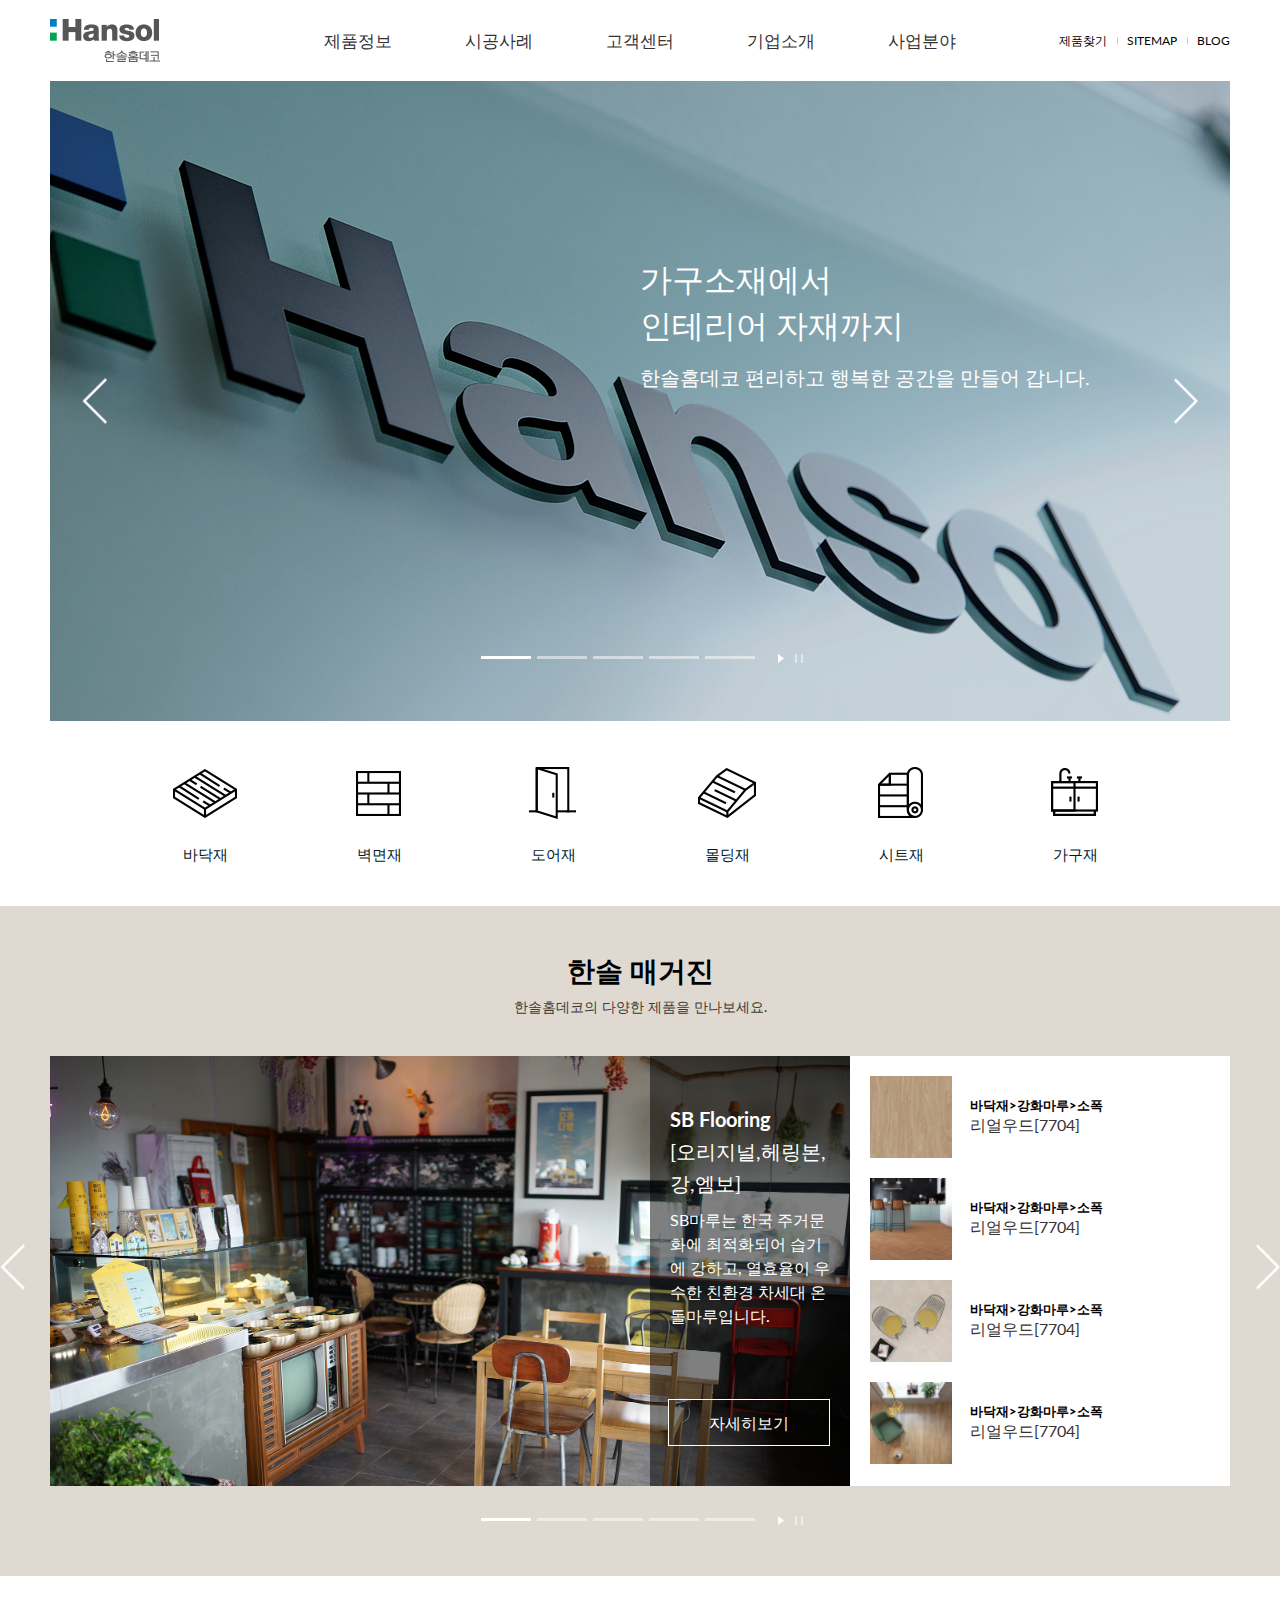
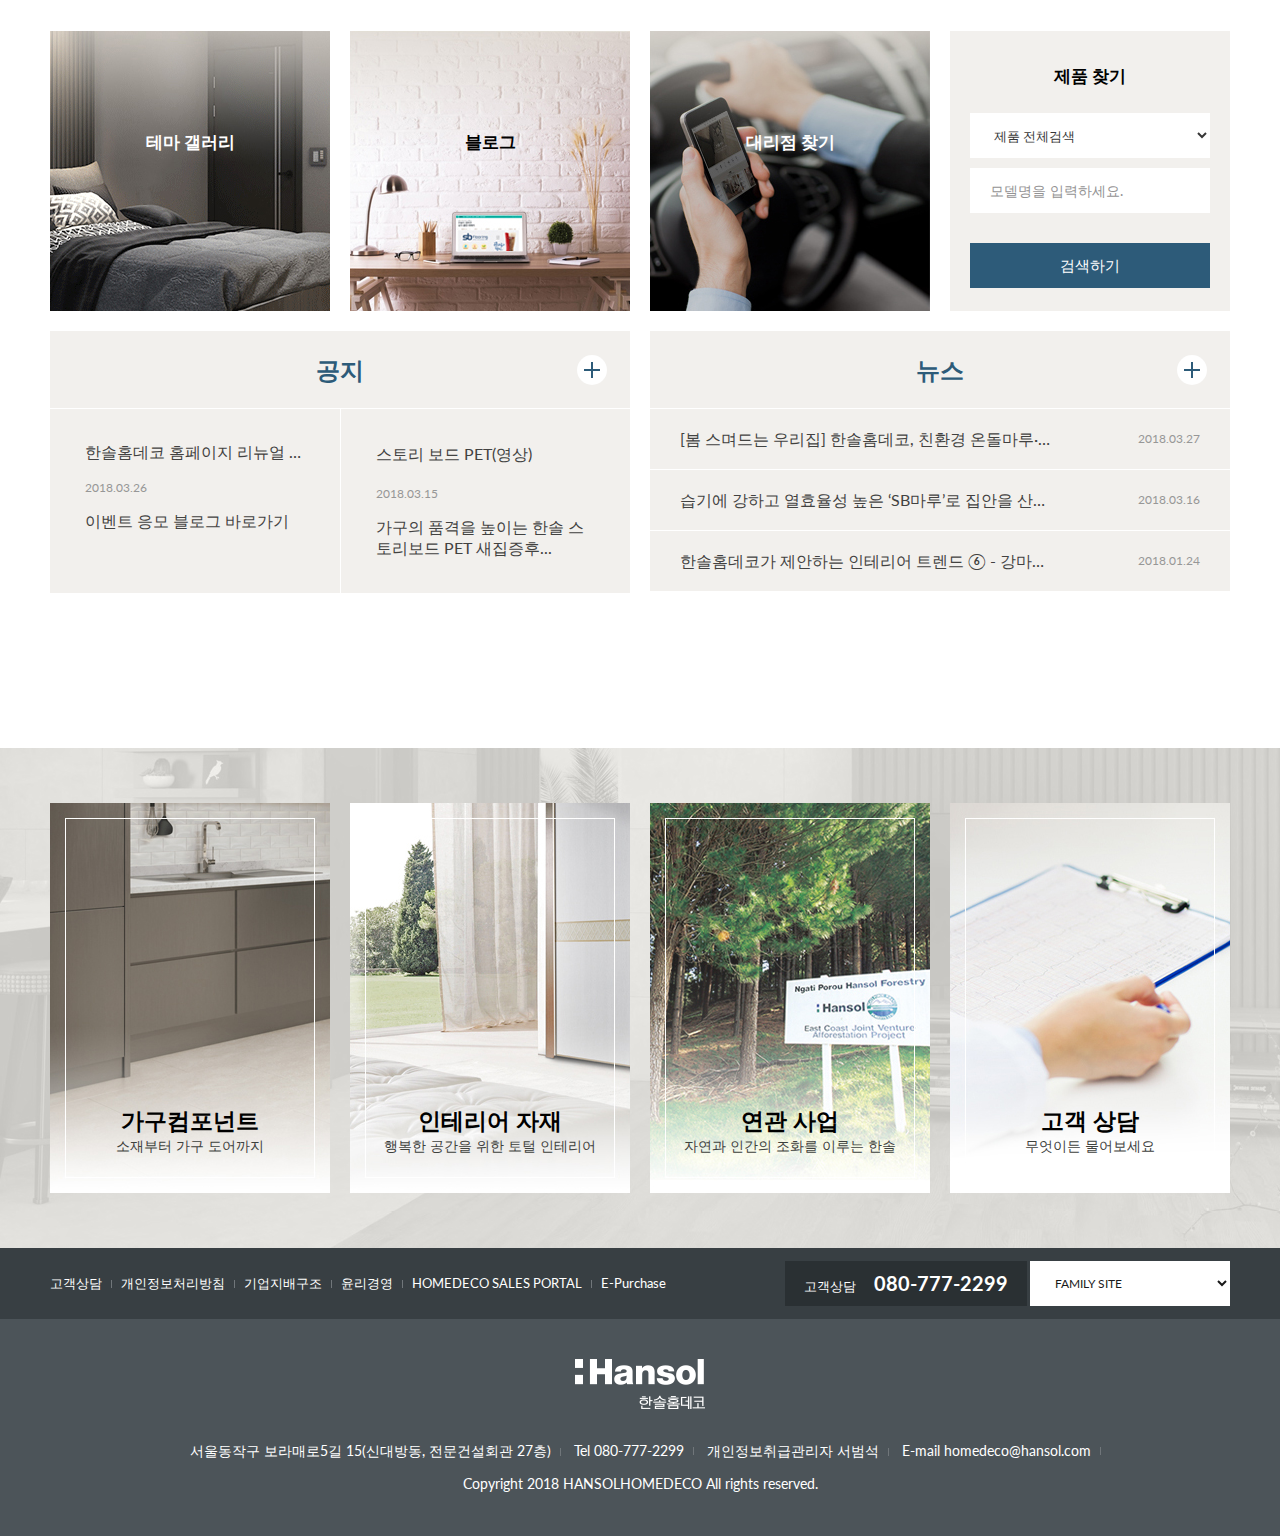
<file: index.html>
<!DOCTYPE html>
<html lang="ko">
<head>
  <meta charset="UTF-8">
  <meta http-equiv="X-UA-Compatible" content="IE=edge">
  <meta name="viewport" content="width=device-width, initial-scale=1.0">
  <title>한솔 홈데코</title>
  <link rel="stylesheet" href="./css/default.css">
  <link rel="stylesheet" href="./css/style.css">
</head>
<body>
  <a href="#contents" class="skip">본문바로가기</a>
  <!-- HEADER -->
  <header>
    <h1><a href="#a">한솔홈데코</a></h1>
    <h2 class="hide">대메뉴</h2>
    <nav class="lnb">
      <ul>
        <li><a href="#a"><span>제품정보</span></a></li>
        <li><a href="#a"><span>시공사례</span></a></li>
        <li><a href="#a"><span>고객센터</span></a></li>
        <li><a href="#a"><span>기업소개</span></a></li>
        <li><a href="#a"><span>사업분야</span></a></li>
      </ul>
    </nav>
    <h2 class="hide">관련서비스</h2>
    <nav class="spot">
      <ul>
        <li><a href="#a">제품찾기</a></li>
        <li><a href="#a">SITEMAP</a></li>
        <li><a href="#a">BLOG</a></li>
      </ul>
    </nav>
  </header>
  <!-- VISUAL -->
  <section class="visual slide">
    <h2 class="hide">광고영역</h2>
    <a href="#a" class="prev">이전</a>
    <a href="#a" class="next">다음</a>
    <div class="control">
      <div>
        <div>
          <a href="#a" class="play on">시작</a>
          <a href="#a" class="pause">일시정지</a>
        </div>
        <ul>
          <li class="on"><a href="#a">한솔홈데코 비전</a></li>
          <li><a href="#a">XXX 신상품</a></li>
          <li><a href="#a">설명텍스트3</a></li>
          <li><a href="#a">설명텍스트4</a></li>
          <li><a href="#a">설명텍스트5</a></li>
        </ul>
      </div>
    </div>
    <div class="con">
      <div class="slide">
        <div class="txt">
          가구소재에서<br />
          인테리어 자재까지
          <p>한솔홈데코 편리하고 행복한 공간을 만들어 갑니다.</p>
        </div>
      </div>
    </div>
  </section>
  <!-- PRODUCT -->
  <section class="product">
    <h2 class="hide">제품정보</h2>
    <ul>
      <li><a href="#a">바닥재</a></li>
      <li><a href="#a">벽면재</a></li>
      <li><a href="#a">도어재</a></li>
      <li><a href="#a">몰딩재</a></li>
      <li><a href="#a">시트재</a></li>
      <li><a href="#a">가구재</a></li>
    </ul>
  </section>

  <!-- MAGAZINE -->
	<section class="slide magazine">
	  <h2>한솔 매거진</h2>
	  <p>한솔홈데코의 다양한 제품을 만나보세요.</p>
	  <a href="#a" class="prev">이전</a>
	  <a href="#a" class="next">다음</a>
	  <div class="control">
	    <div>
	      <div>
	        <a href="#a" class="play on">시작</a>
	        <a href="#a" class="pause">일시정지</a>
	      </div>
	      <ul>
	        <li class="on"><a href="#a">한솔홈데코 비전</a></li>
	        <li><a href="#a">XXX 신상품</a></li>
	        <li><a href="#a">설명텍스트3</a></li>
	        <li><a href="#a">설명텍스트4</a></li>
	        <li><a href="#a">설명텍스트5</a></li>
	      </ul>
	    </div>
	  </div>
	  <div class="slide_box">
	    <div>
	      <div class="left">
	        <div>
	          <h3>SB Flooring<span>[오리지널,헤링본,강,엠보]</span></h3>
	          <p>SB마루는 한국 주거문화에 최적화되어 습기에 강하고, 열효율이 우수한 친환경 차세대 온돌마루입니다.</p>
	          <a href="#a">자세히보기</a>
	        </div>
	        <img src="images/img1.jpg" alt="">
	      </div>
	      <ul class="right">
	        <li>
	          <a href="#a">
	            <div>
	              <img src="images/img_thoumb2.png" alt="">
	              <strong>바닥재&gt;강화마루&gt;소폭</strong>
	              리얼우드[7704]
	            </div>
	          </a>
	        </li>
	        <li>
	          <a href="#a">
	            <div>
	              <img src="images/img_thoumb3.png" alt="">
	              <strong>바닥재&gt;강화마루&gt;소폭</strong>
	              리얼우드[7704]
	            </div>
	          </a>
	        </li>
	        <li>
	          <a href="#a">
	            <div>
	              <img src="images/img_thoumb1.png" alt="">
	              <strong>바닥재&gt;강화마루&gt;소폭</strong>
	              리얼우드[7704]
	            </div>
	          </a>
	        </li>
	        <li>
	          <a href="#a">
	            <div>
	              <img src="images/img_thoumb4.png" alt="">
	              <strong>바닥재&gt;강화마루&gt;소폭</strong>
	              리얼우드[7704]
	            </div>
	          </a>
	        </li>
	      </ul>
	    </div>
	    <div>
	      <div class="left">
	        <div>
	          <h3>SB Flooring<span>[오리지널,헤링본,강,엠보]</span></h3>
	          <p>SB마루는 한국 주거문화에 최적화되어 습기에 강하고, 열효율이 우수한 친환경 차세대 온돌마루입니다.</p>
	          <a href="#a">자세히보기</a>
	        </div>
	        <img src="images/img1.jpg" alt="">
	      </div>
	      <ul class="right">
	        <li>
	          <a href="#a">
	            <div>
	              <img src="images/img_thoumb2.png" alt="">
	              <strong>바닥재&gt;강화마루&gt;소폭</strong>
	              리얼우드[7704]
	            </div>
	          </a>
	        </li>
	        <li>
	          <a href="#a">
	            <div>
	              <img src="images/img_thoumb3.png" alt="">
	              <strong>바닥재&gt;강화마루&gt;소폭</strong>
	              리얼우드[7704]
	            </div>
	          </a>
	        </li>
	        <li>
	          <a href="#a">
	            <div>
	              <img src="images/img_thoumb1.png" alt="">
	              <strong>바닥재&gt;강화마루&gt;소폭</strong>
	              리얼우드[7704]
	            </div>
	          </a>
	        </li>
	        <li>
	          <a href="#a">
	            <div>
	              <img src="images/img_thoumb4.png" alt="">
	              <strong>바닥재&gt;강화마루&gt;소폭</strong>
	              리얼우드[7704]
	            </div>
	          </a>
	        </li>
	      </ul>
	    </div>
	    <div>
	      <div class="left">
	        <div>
	          <h3>SB Flooring<span>[오리지널,헤링본,강,엠보]</span></h3>
	          <p>SB마루는 한국 주거문화에 최적화되어 습기에 강하고, 열효율이 우수한 친환경 차세대 온돌마루입니다.</p>
	          <a href="#a">자세히보기</a>
	        </div>
	        <img src="images/img1.jpg" alt="">
	      </div>
	      <ul class="right">
	        <li>
	          <a href="#a">
	            <div>
	              <img src="images/img_thoumb2.png" alt="">
	              <strong>바닥재&gt;강화마루&gt;소폭</strong>
	              리얼우드[7704]
	            </div>
	          </a>
	        </li>
	        <li>
	          <a href="#a">
	            <div>
	              <img src="images/img_thoumb3.png" alt="">
	              <strong>바닥재&gt;강화마루&gt;소폭</strong>
	              리얼우드[7704]
	            </div>
	          </a>
	        </li>
	        <li>
	          <a href="#a">
	            <div>
	              <img src="images/img_thoumb1.png" alt="">
	              <strong>바닥재&gt;강화마루&gt;소폭</strong>
	              리얼우드[7704]
	            </div>
	          </a>
	        </li>
	        <li>
	          <a href="#a">
	            <div>
	              <img src="images/img_thoumb4.png" alt="">
	              <strong>바닥재&gt;강화마루&gt;소폭</strong>
	              리얼우드[7704]
	            </div>
	          </a>
	        </li>
	      </ul>
	    </div>
	  </div>
	</section>
	<!-- NOTICE -->
	<section class="notice">
		<div class="clear">
			<div class="top clear">
				<ul>
					<li><a href="#a">테마 갤러리<span>한솔의 행복한 삶의 공간 이야기</span></a></li>
					<li><a href="#a">블로그<span>소소한 한솔 인테리어 이야기</span></a></li>
					<li><a href="#a">대리점 찾기<span>가까운 한솔홈데코 매장 확인</span></a></li>
				</ul>
				<div>
					<h2>제품 찾기</h2>
					<div>
						<select title="검색조건 선택">
							<option>제품 전체검색</option>
						</select>
					</div>
					<div>
						<input type="search" title="모델명 입력" placeholder="모델명을 입력하세요.">
					</div>
					<div><a href="#a">검색하기</a></div>
				</div>
			</div>
			<!-- ARTICLE -->
			<article>
				<div class="left">
					<h2>공지</h2>
					<ul>
						<li><a href="#a"><span>한솔홈데코 홈페이지 리뉴얼 오픈 기념 공지사항</span>
								<p>2018.03.26</p>
								<div>이벤트 응모 블로그 바로가기</div>
							</a></li>
						<li><a href="#a">스토리 보드 PET(영상)<p>2018.03.15</p>
								<div>가구의 품격을 높이는 한솔 스토리보드 PET 새집증후...</div>
							</a></li>
					</ul>
					<a href="#a">더보기</a>
				</div>
				<div class="right">
					<h2>뉴스</h2>
					<ul>
						<li><a href="#a">[봄 스며드는 우리집] 한솔홈데코, 친환경 온돌마루·벽지·도어 '집안이 산뜻'<p>2018.03.27</p></a></li>
						<li><a href="#a">습기에 강하고 열효율성 높은 ‘SB마루’로 집안을 산뜻하게!<p>2018.03.16</p></a></li>
						<li><a href="#a">한솔홈데코가 제안하는 인테리어 트렌드 ⑥ - 강마루, 월, 중문 활용한 '소프트 빈티지'<p>2018.01.24</p></a></li>
					</ul>
					<a href="#a">더보기</a>
				</div>
			</article>
		</div>
	</section>

	<!-- BANNER -->
	<section class="banner">
		<h2 class="hide">주요서비스</h2>
		<ul>
			<li><a href="#a"><strong>가구컴포넌트</strong>소재부터 가구 도어까지</a></li>
			<li><a href="#a"><strong>인테리어 자재</strong>행복한 공간을 위한 토털 인테리어</a></li>
			<li><a href="#a"><strong>연관 사업</strong>자연과 인간의 조화를 이루는 한솔</a></li>
			<li><a href="#a"><strong>고객 상담</strong>무엇이든 물어보세요</a></li>
		</ul>
	</section>

	<!-- FOOTER -->
	<footer>
		<div class="top">
			<div class="clear">
				<ul>
					<li><a href="#a">고객상담</a></li>
					<li><a href="#a">개인정보처리방침</a></li>
					<li><a href="#a">기업지배구조</a></li>
					<li><a href="#a">윤리경영</a></li>
					<li><a href="#a">HOMEDECO SALES PORTAL</a></li>
					<li><a href="#a">E-Purchase</a></li>
				</ul>
				<div>
					<p>고객상담 <strong>080-777-2299</strong></p>
					<select>
						<option>FAMILY SITE</option>
					</select>
				</div>
			</div>
		</div>
		<div class="btm">
			<p>한솔홈데코</p>
			<ul>
				<li>서울동작구 보라매로5길 15(신대방동, 전문건설회관 27층)</li>
				<li>Tel 080-777-2299</li>
				<li>개인정보취급관리자 서범석</li>
				<li>E-mail homedeco@hansol.com</li>
			</ul>
			<small>Copyright 2018 HANSOLHOMEDECO All rights reserved.</small>
		</div>
	</footer>
</body>
</html>
</file>
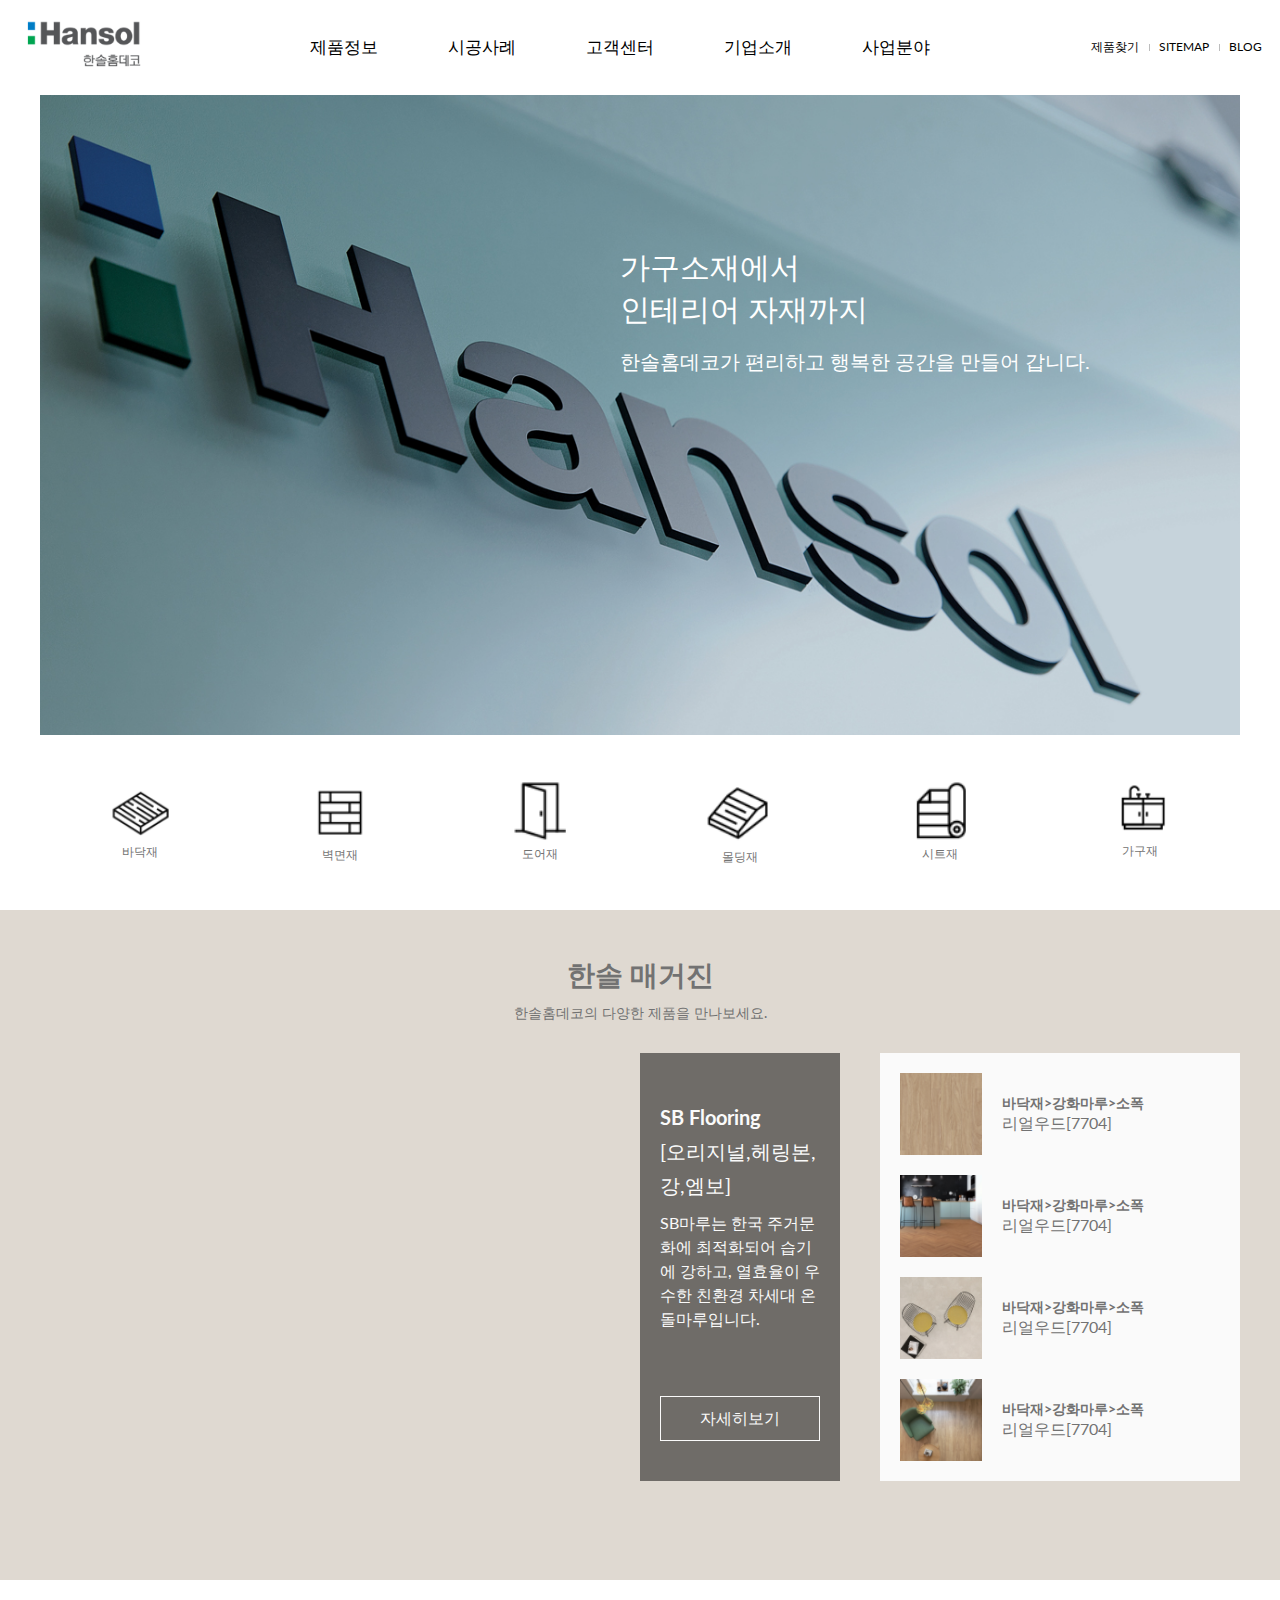
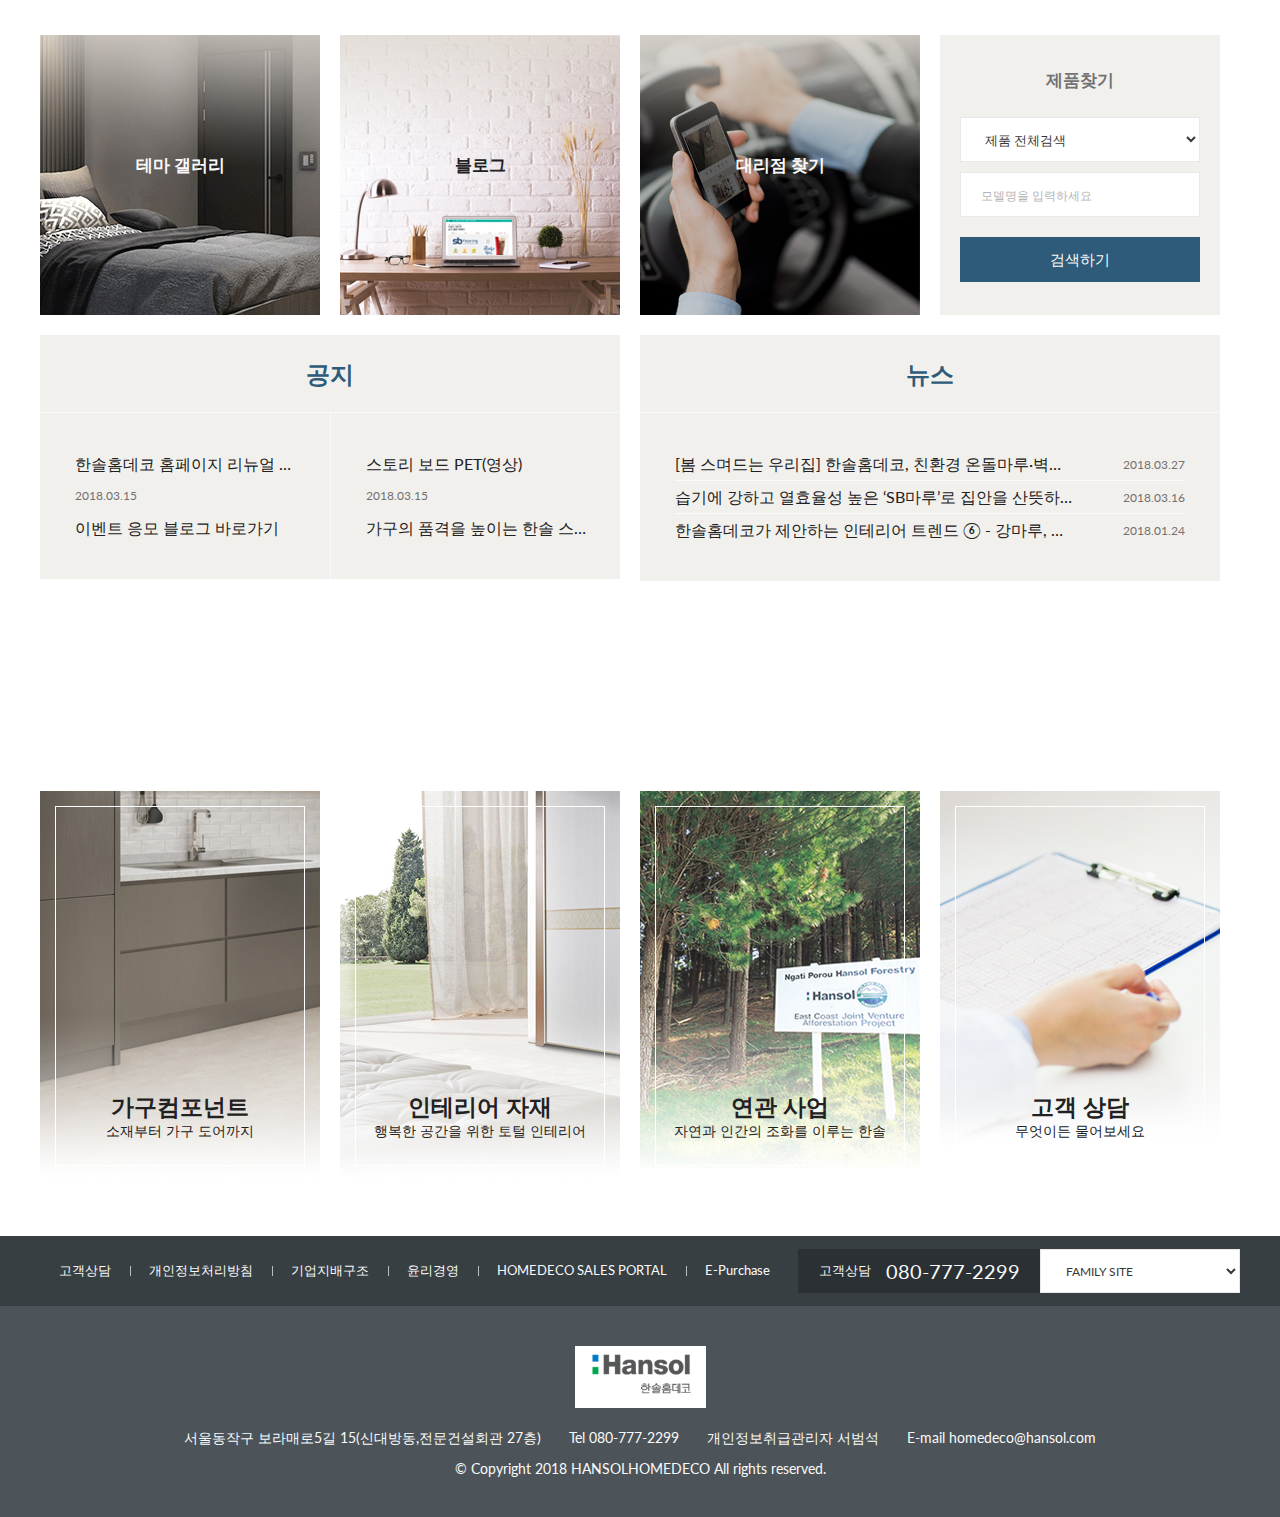
<file: alone/index.html>
<!DOCTYPE html>
<html lang="ko">
<head>
  <meta charset="UTF-8">
  <meta http-equiv="X-UA-Compatible" content="IE=edge">
  <meta name="viewport" content="width=device-width, initial-scale=1.0">
  <title>한솔 홈데코</title>
  <link rel="stylesheet" href="./css/default.css">
  <link rel="stylesheet" href="./css/style.css">
</head>
<body>
  <!-- HEADER -->
  <header>
    <h1><a href="/"><img src="./images/logo.PNG" alt="logo"></a></h1>
    <!-- NAV -->
    <!-- <nav> -->
      <h2 class="hide">메인네비게이션</h2>
    <ul class="header__menu">
      <li><a href="#">제품정보</a></li>
      <li><a href="#">시공사례</a></li>
      <li><a href="#">고객센터</a></li>
      <li><a href="#">기업소개</a></li>
      <li><a href="#">사업분야</a></li>
    </ul>
    <ul class="header__submenu">
      <li><a href="#">제품찾기</a></li>
      <li><a href="#">SITEMAP</a></li>
      <li><a href="#">BLOG</a></li>
    </ul>
    <!-- </nav> -->
  </header>

  <!-- MAIN -->
  <section id="main">
    <div class="inner">
    <div class="main__photo">
      <div>
      <h3 class="title">가구소재에서<br /> 인테리어 자재까지</h3>
      <p class="text">한솔홈데코가 편리하고 행복한 공간을 만들어 갑니다.</p>
    </div>
    </div>
    <ul class="material">
      <li>
        <img src="./images/main_icon1.PNG" alt="">
        <span>바닥재</span>
      </li>
      <li>
        <img src="./images/main_icon2.PNG" alt="">
        <span>벽면재</span>
      </li>
      <li>
        <img src="./images/main_icon3.PNG" alt="">
        <span>도어재</span>
      </li>
      <li>
        <img src="./images/main_icon4.PNG" alt="">
        <span>몰딩재</span>
      </li>
      <li>
        <img src="./images/main_icon5.PNG" alt="">
        <span>시트재</span>
      </li>
      <li>
        <img src="./images/main_icon6.PNG" alt="">
        <span>가구재</span>
      </li>

    </ul>
  </div>
  </section>

  <!-- MAGAZINE -->
  <section id="magazine">
    <div class="inner">
      <h3 class="title">한솔 매거진</h3>
      <p class="text">한솔홈데코의 다양한 제품을 만나보세요.</p>
      <div class="introduce">
        <div class="introduce__left">
          <div>
            <h4><span>SB Flooring</span><br />[오리지널,헤링본,강,엠보]</h4>
            <p>SB마루는 한국 주거문화에 최적화되어 습기에 강하고, 열효율이 우수한 친환경 차세대 온돌마루입니다.</p>
            <button class="btn" type="button">자세히보기</button>
          </div>
        </div>
        <div class="introduce__right">
          <div class="wood">
            <div class="wood__img">
              <img src="./images/img_thoumb2.png" alt="">
            </div>
            <div class="text">
              <h4>바닥재>강화마루>소폭</h4>
              <p>리얼우드[7704]</p>
            </div>
          </div>
          <div class="wood">
            <div class="wood__img">
              <img src="./images/img_thoumb3.png" alt="">
            </div>
            <div class="text">
              <h4>바닥재>강화마루>소폭</h4>
              <p>리얼우드[7704]</p>
            </div>
          </div>
          <div class="wood">
            <div class="wood__img">
              <img src="./images/img_thoumb1.png" alt="">
            </div>
            <div class="text">
              <h4>바닥재>강화마루>소폭</h4>
              <p>리얼우드[7704]</p>
            </div>
          </div>
          <div class="wood">
            <div class="wood__img">
              <img src="./images/img_thoumb4.png" alt="">
            </div>
            <div class="text">
              <h4>바닥재>강화마루>소폭</h4>
              <p>리얼우드[7704]</p>
            </div>
          </div>
        </div>
      </div>
  </section>

  <!-- NOTICE-AND-NEWS -->
  <section id="notice-and-news">
    <div class="inner">
      <div class="left">
        <div class="gallery-and-blog">
          <div class="gallery">
            <img src="./images/bg_key_link01.jpg" alt="">
            <a href="#">
              <span>테마 갤러리</span>
              <span>한솔의 행복한 삶의 공간 이야기</span>
            </a>
          </div>
          <div class="blog">
            <img src="./images/bg_key_link02.jpg" alt="">
            <a href="#">
              <span>블로그</span>
              <span>소소한 한솔 인테리어 이야기</span>
            </a>
          </div>
        </div>
        <div class="notice">
          <div class="title">공지</div>
          <div class="board">
            <div class="board__left">
              <p>한솔홈데코 홈페이지 리뉴얼 오픈 기념 공지사항</p>
              <span class="date">2018.03.15</span>
              <p>이벤트 응모 블로그 바로가기</p>
            </div>
            <div class="board__right">
              <p>스토리 보드 PET(영상)</p>
              <span class="date">2018.03.15</span>
              <p>가구의 품격을 높이는 한솔 스토리보드 PET 새집증후군...</p>
            </div>
          </div>
        </div>
      </div>
      <div class="right">
        <div class="find">
          <div class="find__branch">
            <img src="./images/bg_key_link03.jpg" alt="">
            <a href="#">
              <span>대리점 찾기</span>
              <span>가까운 한솔홈데코 매장 확인</span>
            </a>
          </div>
          <div class="find__product">
            <h4 class="title">제품찾기</h4>
            <div class="select">
              <select name="find">
                <option selected>제품 전체검색</option>
              </select>
            </div>
            <input type="text" placeholder="모델명을 입력하세요">
            <button class="btn--green" type="button">
              검색하기
            </button>
          </div>
        </div>
        <div class="news">
          <div class="title">뉴스</div>
          <div class="board">
            <div>
              <p>[봄 스며드는 우리집] 한솔홈데코, 친환경 온돌마루·벽지·도어 '집안이 산뜻'</p>
              <span class="date">2018.03.27</span>
            </div>
            <div>
              <p>습기에 강하고 열효율성 높은 ‘SB마루’로 집안을 산뜻하게!</p>
              <span class="date">2018.03.16</span>
            </div>
            <div>
              <p>한솔홈데코가 제안하는 인테리어 트렌드 ⑥ - 강마루, 월, 중문 활용한 '소프트 빈티지'</p>
              <span class="date">2018.01.24</span>
            </div>
          </div>
        </div>
      </div>
    </div>
    </div>
  </section>
  <!-- OTHERS -->
  <section id="others">
    <div class="inner">
      <ul>
        <li>
          <div class="img">
            <img src="./images/bg_business_link01.jpg" alt="">
          </div>
          <div class="textbox">
            <h4>가구컴포넌트</h4>
            <p>소재부터 가구 도어까지</p>
          </div>
        </li>
        <li>
          <div class="img">
            <img src="./images/bg_business_link02.jpg" alt="">
          </div>
          <div class="textbox">
            <h4>인테리어 자재</h4>
            <p>행복한 공간을 위한 토털 인테리어</p>
          </div>
        </li>
        <li>
          <div class="img">
            <img src="./images/bg_business_link03.jpg" alt="">
          </div>
          <div class="textbox">
            <h4>연관 사업</h4>
            <p>자연과 인간의 조화를 이루는 한솔</p>
          </div>
        </li>
        <li>
          <div class="img">
            <img src="./images/bg_business_link04.jpg" alt="">
          </div>
          <div class="textbox">
            <h4>고객 상담</h4>
            <p>무엇이든 물어보세요</p>
          </div>
        </li>
      </ul>
      </div>
      </section>

  <!-- FOOTER -->
  <footer>
      <div class="footer__top">
        <div class="inner">
        <ul class="left">
          <li><a href="#">고객상담</a></li>
          <li><a href="#">개인정보처리방침</a></li>
          <li><a href="#">기업지배구조</a></li>
          <li><a href="#">윤리경영</a></li>
          <li><a href="#">HOMEDECO SALES PORTAL</a></li>
          <li><a href="#">E-Purchase</a></li>
        </ul>
        <div class="right">
          <div class="call">
            <span>고객상담</span>
            <span>080-777-2299</span>
          </div>
          <select name="family-site">
            <option>FAMILY SITE</option>
          </select>
        </div>
      </div>
    </div>
      <div class="footer__bottom">
        <div class="inner">
        <div class="logo">
          <img src="./images/logo.PNG" alt="logo">
        </div>
        <ul class="address">
          <li>서울동작구 보라매로5길 15(신대방동,전문건설회관 27층)</li>
          <li>Tel 080-777-2299</li>
          <li>개인정보취급관리자 서범석</li>
          <li>E-mail homedeco@hansol.com</li>
        </ul>
        <div class="right">
          <small>&copy; Copyright 2018 HANSOLHOMEDECO All rights reserved.</small>
        </div>
      </div>
    </div>
  </footer>
</body>
</html>
</file>
<file: css/style.css>
/* COMMON */
body {
  min-width: 1200px;
}

/* SLIDE */
.slide .prev,
.slide .next {
  width: 25px;
  height: 47px;
  display: block;
  position: absolute;
  top: 50%;
  transform: translateY(-50%);
  background: url("../images/sp_com.png") no-repeat;
  color: transparent;
  z-index: 10;
}

.slide .prev {
  left: 82px;
  background-position: -128px -60px;
}

.slide .next {
  right: 82px;
  background-position: -158px -60px;
}

.slide .control {
  width: 100%;
  position: absolute;
  left: 0;
  bottom: 55px;
  text-align: center; 
}

.slide .control a {
  color: transparent;
}

.slide .control > div {
  display: inline-block;
  position: relative;
  padding-right: 45px;
  
}

.slide .control > div > div {
  position: absolute;
  right: 0;
}

.slide .control > div > div a {
  overflow: hidden;
  display: inline-block;
  width: 8px;
  height: 9px;
  background: url("../images/sp_com.png") no-repeat;
  margin-left: 7px;
  opacity: .5;
}

.slide .control > div > div a.on {
  opacity: 1;
}

.slide .control > div > div a.play {
  background-position: -108px -72px;
}


.slide .control > div > div a.pause {
  background-position: -108px -60px;
}

.slide .control ul {
  font-size: 0;
  position: relative;
  top: -7px;
  display: inline-block;
}

.slide .control li {
  display: inline-block;
  padding: 0 3px;
}

.slide .control li.on a {
  background-color: #fff;
}

.slide .control li a {
  display: block;
  width: 50px;
  height: 3px;
  background-color: rgba(255,255,255,0.5);
  border: none;
}

/* HEADER */
header {
  text-align: center;
  height: 81px;
  position: relative;
}

header h1 {
  position: absolute;
  left: 50px;
  top: 0;
  padding-top: 14px;
}

header h1 a {
  display: block;
  width: 110px;
  height: 48px;
  color: transparent;
  background: url("../images/sp_com.png") no-repeat -300px 0;
  
}

header .lnb li {
  display: inline-block;
}

header .lnb li a {
  display: block;
  height: 81px;
  padding: 0 35px;
  font-size: 17px;
  color: #333;
  line-height: 81px;
}

header .lnb li a span {
  position: relative;
}

header .lnb li a:hover {
  color:#2d5b79;
  font-weight: bold;
}

header .lnb li a:hover span::after {
  content: '';
  position: absolute;
  left: 0;
  bottom: -9px;
  background-origin: 0;
  display: block;
  height: 1px;
  width: 100%;
  background-color: #2d5b79;
}


header .spot {
  position: absolute;
  right: 50px;
  top: 0;
}

header .spot ul li {
  float: left; 
  position: relative;
}


header .spot ul li::after {
  content: '';
  position: absolute;
  left: 0;
  top: 50%;
  width: 1px;
  height: 7px;
  background-color: #ccc;
  transform: translateY(-50%);
}

header .spot ul li:first-child::after {
  display: none;
}

header .spot ul li a {
  display: block;
  height: 81px;
  padding: 0 10px;
  line-height: 81px;
}

header .spot ul li:last-child a {
  padding-right: 0;
}

/* VISUAL */
.visual {
  padding: 0 50px;
  position: relative;
}

.visual .con > div {
  height: 640px;
}

.visual .con .slide {
  background: url("../images/bg_main01.jpg") no-repeat center;
  color: #fff;
  font-size: 32px;
  line-height: 46px;
}

.visual .con .slide .txt {
  position: absolute;
  left: 50%;
  top: 175px;
}

.visual .con .slide p {
  font-size: 20px;
  padding-top: 19px;
  line-height: 100%;
}

/* PRODUCT */
.product ul {
  text-align: center;
  padding: 46px 0 41px;
  font-size: 0;
}

.product li {
  display: inline-block;
  /* text-align: center; */
  padding: 0 55px;
}

.product a {
  display: block;
  color: #001829;
  font-size: 15px;
}

.product a:hover {
  color: #2d5b79;
  font-weight: bold;
}

.product a::before {
  content: "";
  display: block;
  width: 64px;
  height: 52px;
  background: url("../images/sp_com.png") no-repeat;
  margin-bottom: 26px;;
}

.product li:nth-child(1) a::before {background-position: -3px -118px;}
.product li:nth-child(2) a::before {background-position: -75px -118px;}
.product li:nth-child(3) a::before {background-position: -148px -118px;}
.product li:nth-child(4) a::before {background-position: -219px -118px;}
.product li:nth-child(5) a::before {background-position: -292px -118px;}
.product li:nth-child(6) a::before {background-position: -364px -118px;}

.product li:nth-child(1) a:hover::before {background-position: -3px -184px;}
.product li:nth-child(2) a:hover::before {background-position: -75px -184px;}
.product li:nth-child(3) a:hover::before {background-position: -148px -184px;}
.product li:nth-child(4) a:hover::before {background-position: -219px -184px;}
.product li:nth-child(5) a:hover::before {background-position: -292px -184px;}
.product li:nth-child(6) a:hover::before {background-position: -364px -184px;}

/* MAGAZINE */
.magazine {
  background-color: #dfd9d1;
  position: relative;
  height: 670px;
  overflow: hidden;
}

.magazine h2 {
  font-size: 28px;
  color: #000;
  text-align: center;
  padding: 50px 0 16px;
  line-height: 100%;
}

.magazine p {
  text-align: center;
  font-size: 14px;
  color: #3a3b36;
  line-height: 100%;
}

.magazine.slide .prev {
  left: 50%;
  margin-left: -640px;
  margin-top: 26px;
}

.magazine.slide .next {
  right: 50%;
  margin-right: -640px;
  margin-top: 26px;
}

.magazine.slide .control {
  bottom: 48px;
}

.magazine .slide_box > div {
  width: 1180px;
  height: 430px;
  position: absolute;
  left: 50%;
  top: 150px;
  transform: translate(-50%, 0);
}

.magazine .slide_box > div:nth-child(1) {
  margin-left: -1280px;
}

.magazine .slide_box > div:nth-child(3) {
  margin-left: 1280px;
}

.magazine .slide_box .left {
  float: left;
  width: 800px;
  height: 430px;
  overflow: hidden;
  position: relative;
}

.magazine .slide_box .left div {
  background-color: rgba(0,0,0,0.5);
  position: absolute;
  right: 0;
  top: 0;
  width: 200px;
  height: 100%;
  padding: 47px 20px 0;
  box-sizing: border-box;
}

.magazine .slide_box .left div h3 {
  color: #fff;
  font-size: 20px;
  line-height: 32px;
}

.magazine .slide_box .left div h3 span {
  display: block;
  font-weight: 400;
}

.magazine .slide_box .left div a {
  position: absolute;
  right: 20px;
  bottom: 40px;
  width: 160px;
  height: 45px;
  border: 1px solid #fff;
  font-size: 16px;
  color: #fff;
  text-align: center;
  line-height: 45px;
}

.magazine .slide_box .left div p {
  padding-top: 9px;
  font-size: 16px;
  color: #fff;
  text-align: left;
  line-height: 24px;
}

.magazine .slide_box .left img {
  width: 100%;
}

.magazine .slide_box .right {
  float: right;
  width: 380px;
  height: 430px;
  background-color: #fff;
  padding: 20px 20px 0;
  box-sizing: border-box;
}

.magazine .slide_box .right li {
  padding-bottom: 20px;
}

.magazine .slide_box .right li a {
  display: table;
  width: 100%;
}

.magazine .slide_box .right li a div {
  display: table-cell;
  height: 82px;
  vertical-align: middle;
  padding-left: 100px;
  position: relative;
  font-size: 16px;
  color: #333;
}

.magazine .slide_box .right li a img {
  position: absolute;
  left: 0;
  top: 0;
}

.magazine .slide_box .right li a strong {
  display: block;
  font-size: 13px;
  color: #000;
}

/* NOTICE */
.notice {
  padding-bottom: 100px;
}

.notice > div {
  width: 1180px;
  margin: 0 auto;
  padding: 55px 0;
}

.notice > div .top > ul {
  float: left;
}

.notice > div .top > ul li {
  float: left;
  padding-right: 20px;
}

.notice > div .top > ul li a {
  display: block;
  width: 280px;
  height: 280px;
  text-align: center;
  padding-top: 100px;
  box-sizing: border-box;
  font-size: 17px;
  font-weight: 700;
  color: #fff;
  transition: .5s;
  
}

.notice > div .top > ul li a:hover {
  background-color: rgba(45,91,121,0.3);
}

.notice > div .top > ul li a span {
  display: block;
  font-weight: 400;
  font-size: 14px;
  padding-top: 20px;
  position: relative;
  top: 10px; 
  opacity: 0;
  transition: .5s;
}

.notice > div .top > ul li a:hover span {
  top: 0;
  opacity: 1;
}

.notice > div .top > ul li:nth-child(1) {
  background:url("../images/bg_key_link01.jpg") no-repeat;
}

.notice > div .top > ul li:nth-child(2) {
  background:url("../images/bg_key_link02.jpg") no-repeat;
}

.notice > div .top > ul li:nth-child(2) a {
  color: #000;
}

.notice > div .top > ul li:nth-child(3) {
  background:url("../images/bg_key_link03.jpg") no-repeat;
}

.notice > div .top > div {
  float: left;
  width: 280px;
  height: 280px;
  background-color: #f2f0ed;
  padding: 36px 20px 0;
  box-sizing: border-box;
}

.notice > div .top > div h2 {
  font-size: 17px;
  color: #000;
  text-align: center;
  line-height: 1em;
  padding-bottom: 29px;
}

.notice > div .top > div select {
  padding: 0;
}

.notice > div .top > div select,
.notice > div .top > div input {
  width: 100%;
  height: 45px;
  border: none;
  text-indent: 20px;
}

.notice > div .top > div div {
  padding-bottom: 10px;
}

.notice > div .top > div input::-webkit-input-placeholder {
  color: #949394;
  font-size: 14px;
}

.notice > div .top > div a {
  display: block;
  height: 45px;
  line-height: 45px;
  text-align: center;
  color: #fff;
  background-color: #2d5b79;
  font-size: 15px;
  margin-top: 20px;
}

/* ARTICLE */
.notice article {
  padding-top: 20px;
}

.notice article > div {
  float: left;
  width: 580px;
  background-color: #f2f0ed;
  position: relative;
}

.notice article > div h2 {
  height: 77px;
  line-height: 77px;
  font-size: 24px;
  color: #2d5b79;
  text-align: center;
  border-bottom: 1px solid #fff;
}

.notice article > div a {
  font-size: 16px;
  color: #424241;
}

.notice article > div a p {
  font-size: 12px;
  color: #979797;
}

.notice article > div > a {
  position: absolute;
  right: 23px;
  top: 24px;
  width: 30px;
  height: 30px;
  background-color: #fff;
  border-radius: 30px;
  color: transparent;
  background: #fff url("../images/sp_com.png") no-repeat -196px -60px;
}

.notice article > div.left ul li {
  float: left;
  width: 50%;
  padding: 35px;
  box-sizing: border-box;
  border-left: 1px solid #fff;
}

.notice article > div.left ul li div {
  line-height: 21px;
}

.notice article > div.left ul li:first-child {
  border-left: none;
}

.notice article > div.left ul li span {
  display: block;
  width: 100%;
  overflow: hidden;
  text-overflow: ellipsis;
  white-space: nowrap;
  line-height: 1em;
}

.notice article > div.left ul li p {
  padding: 22px 0 16px;
  line-height: 1em;
}

.notice article > div.right {
  float: right;
}

.notice article > div.right ul li {
  position: relative;
  border-bottom: 1px solid #fff;
}

.notice article > div.right ul li:last-child {
  border-bottom: none;
}

.notice article > div.right ul li a {
  display: block;
  overflow: hidden;
  width: 400px;
  height: 60px;
  line-height: 60px;
  text-indent: 30px;
  white-space: nowrap;
  text-overflow: ellipsis;
}

.notice article > div.right p {
  position: absolute;
  right: 30px;
  top: 0;
}

/* BANNER */
.banner {
  background: url("../images/bg_main_business.jpg") no-repeat center top;
  padding: 55px 0;
}

.banner ul {
  display: flex;
  width: 1180px;
  margin: 0 auto;
}

.banner ul li {
  flex: 1;
  padding-left: 20px;
  text-align: center;
}

.banner ul li:first-child {
  padding-left: 0;
}

.banner ul li a {
  display: block;
  height: 390px;
  padding-top: 303px;
  font-size: 14px;
  color: #3e413d;
  box-sizing: border-box;
}

.banner ul li:nth-child(1) a { background: url("../images/bg_business_link01.jpg") no-repeat; }
.banner ul li:nth-child(2) a { background: url("../images/bg_business_link02.jpg") no-repeat; }
.banner ul li:nth-child(3) a { background: url("../images/bg_business_link03.jpg") no-repeat; }
.banner ul li:nth-child(4) a { background: url("../images/bg_business_link04.jpg") no-repeat; }


.banner ul li a strong {
  display: block;
  font-size: 23px;
  color: #000;
}

/* FOOTER */
footer .top {
  background-color: #383f43;
}

footer .top > div {
  width: 1180px;
  margin: 0 auto;
  padding: 13px 0;
}

footer .top > div ul {
  float: left;
}

footer .top > div ul li {
  float: left;
  padding-right: 19px;
  position: relative;
}

footer .top > div ul li::after {
  content: "";
  position: absolute;
  right: 9px;
  top: 50%;
  margin-top: -4px;
  width: 1px;
  height: 8px;
  background-color: #70767a;
}

footer .top > div ul li:last-child::after {
  display: none;
}

footer .top > div ul li a {
  color: #fff;
  font-size: 13px;
  line-height: 45px;
}

footer .top > div > div {
  float: right;
}

footer .top > div > div p {
  display: inline-block;
  width: 242px;
  height: 45px;
  text-align: center;
  line-height: 45px;
  background-color: #2a3033;
  color: #fff;
  font-size: 13px;
}

footer .top > div > div p strong {
  font-size: 20px;
  padding-left: 15px;
}

footer .top > div > div select {
  width: 200px;
  height: 45px;
  padding-left: 21px;
  color: #191919;
  font-size: 12px;
  box-sizing: border-box;
  border: none;
  vertical-align: 3px;
}

footer .btm {
  padding: 40px 0 44px;
  background-color: #4c5459;
  text-align: center;
}

footer .btm p {
  display: inline-block;
  width: 131px;
  height: 51px;
  background: url("../images/sp_com.png") no-repeat -150px 0;
  color: transparent;
}

footer .btm ul {
  padding: 32px 0 14px;
}

footer .btm li {
  display: inline-block;
  color: #fff;
  font-size: 14px;
  padding: 0 10px;
  position: relative;
}

footer .btm li::after {
  content: "";
  position: absolute;
  right: 0;
  top: 50%;
  margin-top: -4px;
  width: 1px;
  height: 8px;
  background-color: #70767a;
}

footer .btm small {
  color: #fff;
  font-size: 14px;
}
</file>
<file: alone/css/style.css>
/* COMMON */
* {
  box-sizing: border-box;
}

h1, h2, h3, h4, small {
  font-size: 1em;
  font-weight: 400;
  line-height: 1em;
}
.hide {
  width: 0;
  height: 0;
  font-size: 0;
  line-height: 0;
  position: absolute;
  visibility: hidden;
}

.inner {
  max-width: 1200px;
  margin: 0 auto;
}

img {
  display: block;
}

button {
  outline: none;
  border: none;
  background-color: transparent;
  cursor: pointer;
  display: block;
}

/* HEADER */
header {
  display: flex;
  justify-content: space-between;
  align-items: center;
  padding: 12px 8px;
}

header h1 {
  width: 150px;
}

header h1 img {
  width: 100%;
}

header .header__menu {
  display: flex;
}

header .header__menu li a:hover {
  color: #01579b;
}

header .header__menu li a {
  display: block;
  padding: 0 35px;
  font-size: 17px;
}

header .header__submenu {
  display: flex;
}

header .header__submenu li {
  position: relative;
}

header .header__submenu li::after {
  content: '';
  display: block;
  position: absolute;
  width: 1px;
  height: 7px;
  background-color: #bdbdbd;
  top: 0;
  bottom: 0;
  margin: auto 0;
}

header .header__submenu li:first-child::after {
  display: none;
}

header .header__submenu li a {
  display: block;
  padding: 0 10px;
  font-size: 12px;
}

/* MAIN */
#main .main__photo {
  height: 640px;
  background-image: url("../images/bg_main01.jpg");
  background-repeat: no-repeat;
  background-position: center;
  background-size: cover;
  position: relative;
  /* background-attachment: fixed; */
}

#main .main__photo > div {
  position: absolute;
  top: 150px;
  right: 150px;
  color: #fff;
}

#main .main__photo .title {
  font-size: 30px;
  line-height: 1.4;
  width: 100%;
  padding-bottom: 20px;
}

#main .main__photo .text {
  font-size: 20px;
}

#main .material {
  display: flex;
  justify-content: space-around;
  padding: 46px 0 41px;
}

#main .material li {
  text-align: center;
}

#main .material li img {
  width: 70px;
}

#main .material li span {
  line-height: 2em;
}

/* MAGAZINE */
#magazine {
  background-color: #DFD9D1;
}

#magazine .inner {
  height: 670px;
}

#magazine h3.title {
  font-size: 28px;
  font-weight: 700;
  padding: 50px 0 16px;
}

#magazine p.text {
  font-size: 14px;
  margin-bottom: 30px;
}

#magazine h3.title,
#magazine p.text {
  text-align: center;
}

#magazine .introduce {
  display: flex;
  justify-content: space-between;
}

#magazine .introduce__left {
  flex-basis: 70%;
  max-width: 800px;
  background-image: url("../images/img1.jpg");
  background-repeat: no-repeat;
  background-position: center;
  background-size: cover;
  position: relative;
  background-attachment: fixed;
}

#magazine .introduce__left > div {
  width: 200px;
  height: 428px;
  position: absolute;
  right: 0;
  top: 0;
  background-color: rgba(0,0,0,0.5);
  color: #fafafa;
  padding: 47px 20px 0;
}

#magazine .introduce__left > div > h4 {
  font-size: 20px;
  line-height: 34px;
  padding-bottom: 9px;
}

#magazine .introduce__left > div > h4 > span {
  font-weight: 700;
}

#magazine .introduce__left > div .btn {
  width: 160px;
  height: 45px;
  border: 1px solid #fafafa;
  color: #fafafa;
  font-size: 16px;
  position: absolute;
  bottom: 40px;
}

#magazine .introduce__left > div p {
  font-size: 16px;
  line-height: 24px;
}

#magazine .introduce__right {
  /* max-width: 340px; */
  flex-basis: 30%;
  background-color: #fafafa;
  padding: 20px 20px 0;
}

#magazine .introduce__right .wood {
  display: flex;
  padding-bottom: 20px;
  align-items: center;
}

#magazine .introduce__right .wood .wood__img {
  margin-right: 20px;
}

#magazine .introduce__right .wood .text h4 {
  font-size: 14px;
  font-weight: 700;
  line-height: 1.4em;
}

#magazine .introduce__right .wood .text p {
  font-size: 16px;
}

/* NOTICE-AND-NEWS */
#notice-and-news {
  padding-bottom: 100px;
}

#notice-and-news .inner {
  display: flex;
  text-align: center;
  padding: 55px 0;
}

#notice-and-news a {
  width: 280px;
  height: 280px;
  position: absolute;
  top: 0;
  left: 0;
  display: flex;
  flex-direction: column;
  justify-content: center;
  color :#fafafa;
}

#notice-and-news a:hover {
  background-color: rgba(0,0,0,0.3);
}

#notice-and-news a:hover span:last-of-type {
  opacity: 1;
  transform: translateY(10px);
}

#notice-and-news a > span {
  display: block;
  transition: 350ms;
}


#notice-and-news a > span:first-of-type {
  font-size: 17px;
  font-weight: 700;
}

#notice-and-news a > span:last-of-type {
  font-size: 14px;
  transform: translateY(30px);
  opacity: 0;
}

#notice-and-news .date {
  font-size: 12px;
  color: #727272;
  display: block;
  text-align: left;
}

#notice-and-news .left {
  flex-basis: 50%;
}

#notice-and-news .left .gallery-and-blog {
  display: flex;
}

#notice-and-news .left .gallery-and-blog,
#notice-and-news .right .find {
  padding-bottom: 20px;
}

#notice-and-news .left .gallery-and-blog img {
  /* padding-right: 20px; */
}

#notice-and-news .left .gallery,
#notice-and-news .left .blog {
  position: relative;
  padding-right: 20px;
}

#notice-and-news .left .blog span {
  color: #212121;
}

#notice-and-news .left .notice {
  display: flex;
  flex-direction: column;
}

#notice-and-news .left .notice .board {
  display: flex;
  line-height: 2em;
}

#notice-and-news .left .notice .board .board__left {
  border-right: 1px solid #fafafa;
}

#notice-and-news .left .notice .board .board__left,
#notice-and-news .left .notice .board .board__right {
  padding: 35px;
} 

#notice-and-news .left .notice .board p {
  width: 220px;
}
#notice-and-news .right {
  flex-basis: 50%; 
}

#notice-and-news .right .find {
  display: flex;
}

#notice-and-news .right .find__branch {
  position: relative;
  padding-right: 20px;
}

#notice-and-news .right .find__product {
  background-color: #F2F0ED;
  padding: 36px 20px 0;
  width: 280px;
  height: 280px;
}

#notice-and-news .right .find__product .title {
  font-size: 17px;
  padding-bottom: 29px;
  font-weight: 700;
}

#notice-and-news .right .find__product div.select {
  padding-bottom: 10px;
}

#notice-and-news .right .find__product select {
  display: block;
  text-indent: 20px;
  font-size: 13px;
}

#notice-and-news .right .find__product .btn--green {
  margin-top: 20px;
  background-color: #2D5B79;
  color :#fafafa;
  font-size: 15px;
}

#notice-and-news .right .find__product select,
#notice-and-news .right .find__product input[type="text"],
#notice-and-news .right .find__product .btn--green {
  width: 240px;
  height: 45px;
}

#notice-and-news .right .news {
  display: flex;
  flex-direction: column;
}

#notice-and-news .left .notice,
#notice-and-news .right .news {
  width: 580px;
  background-color: #F2F0ED;
  font-size: 16px;
  color: #212121;
}

#notice-and-news .right .news .board {
  padding: 35px;
}

#notice-and-news .right .news .board > div {
  display: flex;
  align-items: center;
  justify-content: space-between;
  border-bottom: 1px solid #fafafa;
}

#notice-and-news .right .news .board > div:last-child {
  border-bottom: none;
} 

#notice-and-news .right .news .board > div p {
  width: 400px;
  line-height: 2em;
}

#notice-and-news .left .notice .title,
#notice-and-news .right .news .title {
  font-size: 24px;
  font-weight: 700;
  color: #2D5B79;
  line-height: 77px; 
  border-bottom: 1px solid #fafafa;
}

#notice-and-news .left .notice p,
#notice-and-news .right .news p {
  display: -webkit-box;
  -webkit-box-orient: vertical;
  -webkit-line-clamp: 1;
  overflow: hidden;
  text-align: left;
}

/* OTHERS */
#others {
  background-image: url("../images/bg_main_business.jpg");
  background-repeat: no-repeat;
  background-position: center;
  background-size: cover;
  background-attachment: fixed;
}

#others .inner {
  padding: 55px 0;

}

#others ul {
  display: flex;
}

#others ul li {
  margin-right: 20px;
  position: relative;
  cursor: pointer;
}

#others ul li:last-child {
  margin-right: 0;
}

#others ul li .textbox {
  position: absolute;
  width: 100%;
  bottom: 40px;
  text-align: center;
  color: #212121;
}

#others ul li .textbox h4 {
  font-size: 23px;
  font-weight: 700;
  line-height: 1.4em;
}

#others ul li .textbox p {
  font-size: 14px;
}

/* FOOTER */
footer,
.footer__top .left li a {
  color :#fafafa;
}

.footer__top {
  background-color: #383F43; 
}

.footer__top .inner {
  display: flex;
  justify-content: space-between;
  align-items: center;
  padding: 13px 0;
}

.footer__top .inner .left {
  display: flex;
}

.footer__top .left li {
  position: relative;
}

.footer__top .left li::before {
  content: '';
  display: block;
  position: absolute;
  width: 1px;
  height: 10px;
  background-color: #bdbdbd;
  top: 0;
  bottom: 0;
  margin: auto 0;
}

.footer__top .left li:first-child::before {
  display: none;
}

.footer__top .left li a {
  display: block;
  padding: 0 19px;
  font-size: 13px;
}

.footer__top .left li:last-child a {
  padding-right: 0;
}

.footer__top .inner .right {
  display: flex;
  align-items: center;
}

.footer__top .inner .right .call {
  display: flex;
  align-items: center;
  justify-content: center;
  height: 44px;
  width: 242px;
  text-align: center;
  background-color: #2A3033;
}

.footer__top .inner .right .call span:first-child {
  font-size: 13px;
}

.footer__top .inner .right .call span:last-child  {
  font-size: 20px;
  padding-left: 15px;
}

.footer__top .inner .right select{
  display: block;
  width: 200px;
  height: 44px;
  font-size: 12px;
  padding-left: 21px;
}

footer .footer__bottom {
  background-color: #4C5459;
  padding: 40px 44px;
}

footer .footer__bottom .inner {
  display: flex;
  flex-direction: column;
  align-items: center;
}

.footer__bottom .logo {
  width: 131px;
  height: 51px;
}

.footer__bottom .logo img {
  width: 100%;
}

.footer__bottom .address {
  display: flex;
  padding: 32px 0 14px;
}

.footer__bottom .address li {
  font-size: 14px;
  padding: 0 14px;
}


.footer__bottom .right small {
  font-size: 14px;
}
</file>
<file: css/default.css>
@charset "utf-8";
@import url(https://fonts.googleapis.com/css?family=Lato);

/* Reset */
html,body,h1,h2,h3,h4,h5,h6,div,p,blockquote,pre,code,address,ul,ol,li,menu,nav,section,article,aside,
dl,dt,dd,table,thead,tbody,tfoot,label,caption,th,td,form,fieldset,legend,hr,input,button,textarea,object,figure,figcaption {margin:0;padding:0;}
html, body{width:100%;}
html{-webkit-touch-callout:none; -webkit-user-select:none; -webkit-tap-highlight-color:rgba(0, 0, 0, 0);}
body{width:100%; background:#fff; min-width:320px; -webkit-text-size-adjust:none;word-wrap:break-word;word-break:break-all;}
body,input,select,textarea,button {border:none;font-size:12px; font-family:'Lato', sans-serif;color:#727272;}
ul,ol,li{list-style:none;}
table{width:100%;border-spacing:0;border-collapse:collapse;}
img,fieldset{border:0;}
address,caption,cite,code,em{font-style:normal;font-weight:normal;}
label,img,input,select,textarea,button{vertical-align:middle;}
caption,legend{line-height:0;font-size:1px;overflow:hidden;}
hr{display:none;}
main,header,section,nav,footer,aside,article,figure{display:block;}
a{color:#000;text-decoration:none;}
 * {outline:0  !important;-webkit-tap-highlight-color:rgba(0,0,0,0) !important;tap-highlight-color:rgba(0,0,0,0) !important;}
a:link,a:hover,a:active{text-decoration:none;}
footer {text-align:center;}
 
/* Form */
textarea { border:1px solid #dbdbdb;}
select { height:32px; font-size:13px; color:#373737; border:1px solid #e9e9e9; background:#fff;}
input[type=tel],
input[type=time],
input[type=text],
input[type=password],
input[type=search],
input[type=email],
input[type=file],
input[type=url],
input[type=number],
input[type=date],textarea {width:100%; height:30px; font-size:13px; color:#373737; border:1px solid #e9e9e9; background:#fff; text-decoration:none; text-indent:20px;  transition: all 0.5s; vertical-align:middle;}
input::-webkit-input-placeholder{color:#b5b5b5; font-size:12px; line-height:100%;}
textarea { padding:5px 0;}
select:focus,
textarea:focus,
input:focus { border: 1px solid #727272;}

input[type=tel][readonly],
input[type=text][readonly],
input[type=password][readonly],
input[type=email][readonly], 
input[type=tel][disabled],
input[type=text][disabled],
input[type=password][disabled],
input[type=email][disabled]{background:#eaeaea !important; border-color:#c0c0c0 !important; color:#666 !important; -webkit-appearance:none;font-size:12px;}
textarea[readonly],
textarea[disabled]{padding:11px; font-size:16px; color:#666 !important; font-weight:normal; line-height:140%; height:78px; background:#eaeaea;border:1px solid #c0c0c0;}

.clear { zoom:1;clear:both;}
.clear:after { content:""; display:block; clear:both;}
.hide { position: absolute; left: -5000px;}
.skip { position:absolute; left:0; top:-100px; width: 100%; height: 50px; line-height: 50px; background:#000; color: #fff; text-align: center; font-size: 14px; transition:all 0.5s;}
.skip:focus { top:0;}
</file>
<file: alone/css/default.css>
@charset "utf-8";
@import url(https://fonts.googleapis.com/css?family=Lato);

/* Reset */
html,body,h1,h2,h3,h4,h5,h6,div,p,blockquote,pre,code,address,ul,ol,li,menu,nav,section,article,aside,
dl,dt,dd,table,thead,tbody,tfoot,label,caption,th,td,form,fieldset,legend,hr,input,button,textarea,object,figure,figcaption {margin:0;padding:0;}
html, body{width:100%;}
html{-webkit-touch-callout:none; -webkit-user-select:none; -webkit-tap-highlight-color:rgba(0, 0, 0, 0);}
body{width:100%; background:#fff; min-width:320px; -webkit-text-size-adjust:none;word-wrap:break-word;word-break:break-all;}
body,input,select,textarea,button {border:none;font-size:12px; font-family:'Lato', sans-serif;color:#727272;}
ul,ol,li{list-style:none;}
table{width:100%;border-spacing:0;border-collapse:collapse;}
img,fieldset{border:0;}
address,caption,cite,code,em{font-style:normal;font-weight:normal;}
label,img,input,select,textarea,button{vertical-align:middle;}
caption,legend{line-height:0;font-size:1px;overflow:hidden;}
hr{display:none;}
main,header,section,nav,footer,aside,article,figure{display:block;}
a{color:#000;text-decoration:none;}
 * {outline:0  !important;-webkit-tap-highlight-color:rgba(0,0,0,0) !important;tap-highlight-color:rgba(0,0,0,0) !important;}
a:link,a:hover,a:active{text-decoration:none;}
footer {text-align:center;}
 
/* Form */
textarea { border:1px solid #dbdbdb;}
select { height:32px; font-size:13px; color:#373737; border:1px solid #e9e9e9; background:#fff;}
input[type=tel],
input[type=time],
input[type=text],
input[type=password],
input[type=search],
input[type=email],
input[type=file],
input[type=url],
input[type=number],
input[type=date],textarea {width:100%; height:30px; font-size:13px; color:#373737; border:1px solid #e9e9e9; background:#fff; text-decoration:none; text-indent:20px;  transition: all 0.5s; vertical-align:middle;}
input::-webkit-input-placeholder{color:#b5b5b5; font-size:12px; line-height:100%;}
textarea { padding:5px 0;}
select:focus,
textarea:focus,
input:focus { border: 1px solid #727272;}

input[type=tel][readonly],
input[type=text][readonly],
input[type=password][readonly],
input[type=email][readonly], 
input[type=tel][disabled],
input[type=text][disabled],
input[type=password][disabled],
input[type=email][disabled]{background:#eaeaea !important; border-color:#c0c0c0 !important; color:#666 !important; -webkit-appearance:none;font-size:12px;}
textarea[readonly],
textarea[disabled]{padding:11px; font-size:16px; color:#666 !important; font-weight:normal; line-height:140%; height:78px; background:#eaeaea;border:1px solid #c0c0c0;}

.clear { zoom:1;clear:both;}
.clear:after { content:""; display:block; clear:both;}
.hide { position: absolute; left: -5000px;}
.skip { position:absolute; left:0; top:-100px; width: 100%; height: 50px; line-height: 50px; background:#000; color: #fff; text-align: center; font-size: 14px; transition:all 0.5s;}
.skip:focus { top:0;}
</file>
